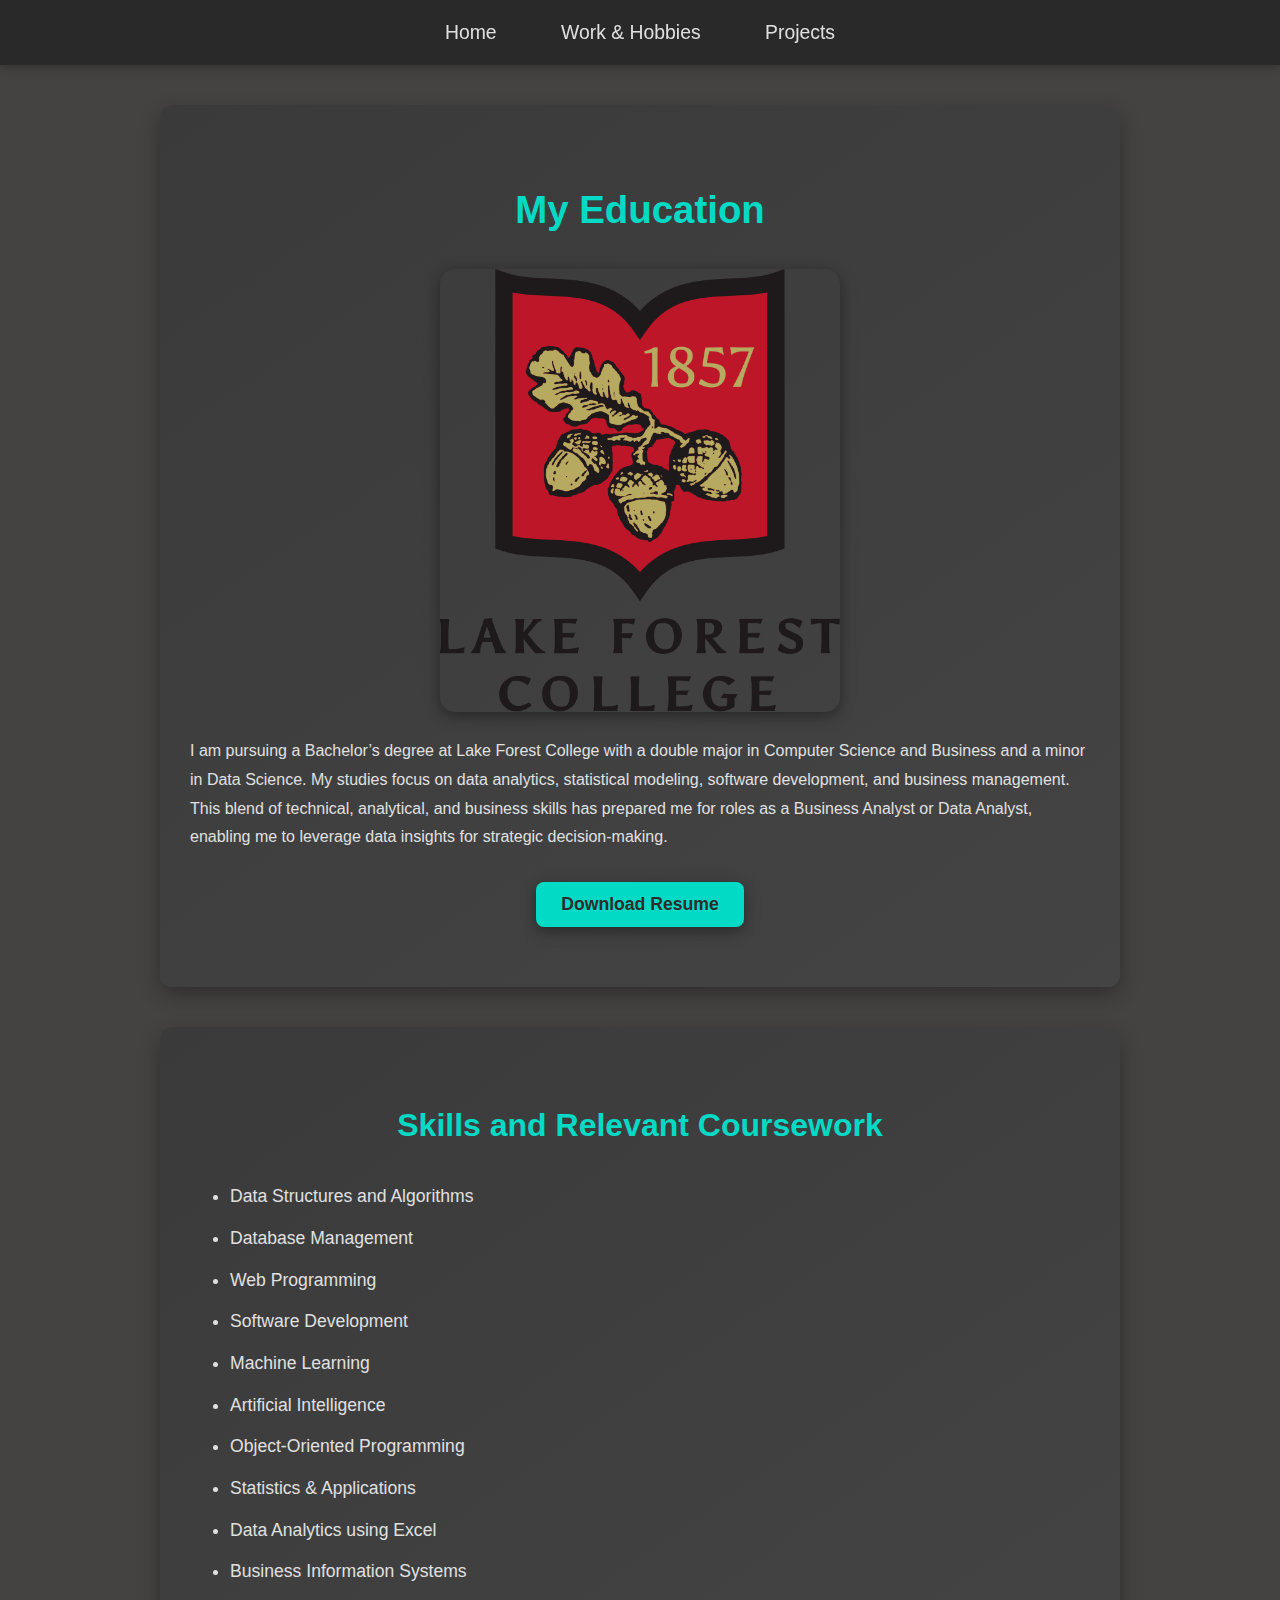
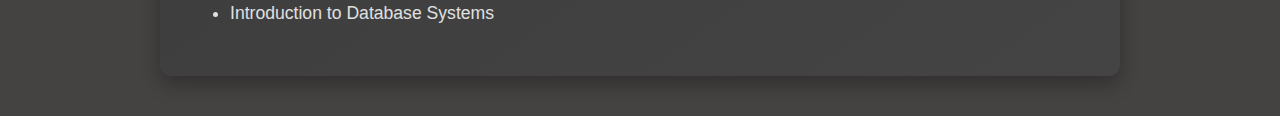
<file: education.html>
<!DOCTYPE html>
<html lang="en">
<head>
    <meta charset="UTF-8">
    <meta name="viewport" content="width=device-width, initial-scale=1.0">
    <meta name="description" content="Ahmed's Education - Academic Background, Relevant Coursework">
    <title>Ahmed Abdelhamed - Education</title>
    <link rel="stylesheet" href="styles.css">
</head>
<body>
    <!-- Navigation Section -->
    <nav>
        <ul>
            <li><a href="index.html">Home</a></li>
            <li><a href="work.html">Work & Hobbies</a></li>
            <li><a href="projects.html">Projects</a></li>
        </ul>
    </nav>

    <!-- Education Section -->
    <section id="education">
        <h1>My Education</h1>
        <img src="images/lake_forest_college.png" alt="Lake Forest College" width="400" class="center">
        <p>I am pursuing a Bachelor’s degree at Lake Forest College with a double major in Computer Science and Business and a minor in Data Science. My studies focus on data analytics, statistical modeling, software development, and business management. This blend of technical, analytical, and business skills has prepared me for roles as a Business Analyst or Data Analyst, enabling me to leverage data insights for strategic decision-making.</p>
        <button onclick="window.location.href='resume.pdf'" download>Download Resume</button>
    </section>

    <!-- Skills and Relevant Coursework Section -->
    <section id="skills-coursework">
        <h2>Skills and Relevant Coursework</h2>
        <ul>
            <li>Data Structures and Algorithms</li>
            <li>Database Management</li>
            <li>Web Programming</li>
            <li>Software Development</li>
            <li>Machine Learning</li>
            <li>Artificial Intelligence</li>
            <li>Object-Oriented Programming</li>
            <li>Statistics & Applications</li>
            <li>Data Analytics using Excel</li>
            <li>Business Information Systems</li>
            <li>Introduction to Database Systems</li>

           
        </ul>
    </section>
</body>
</html>
</file>
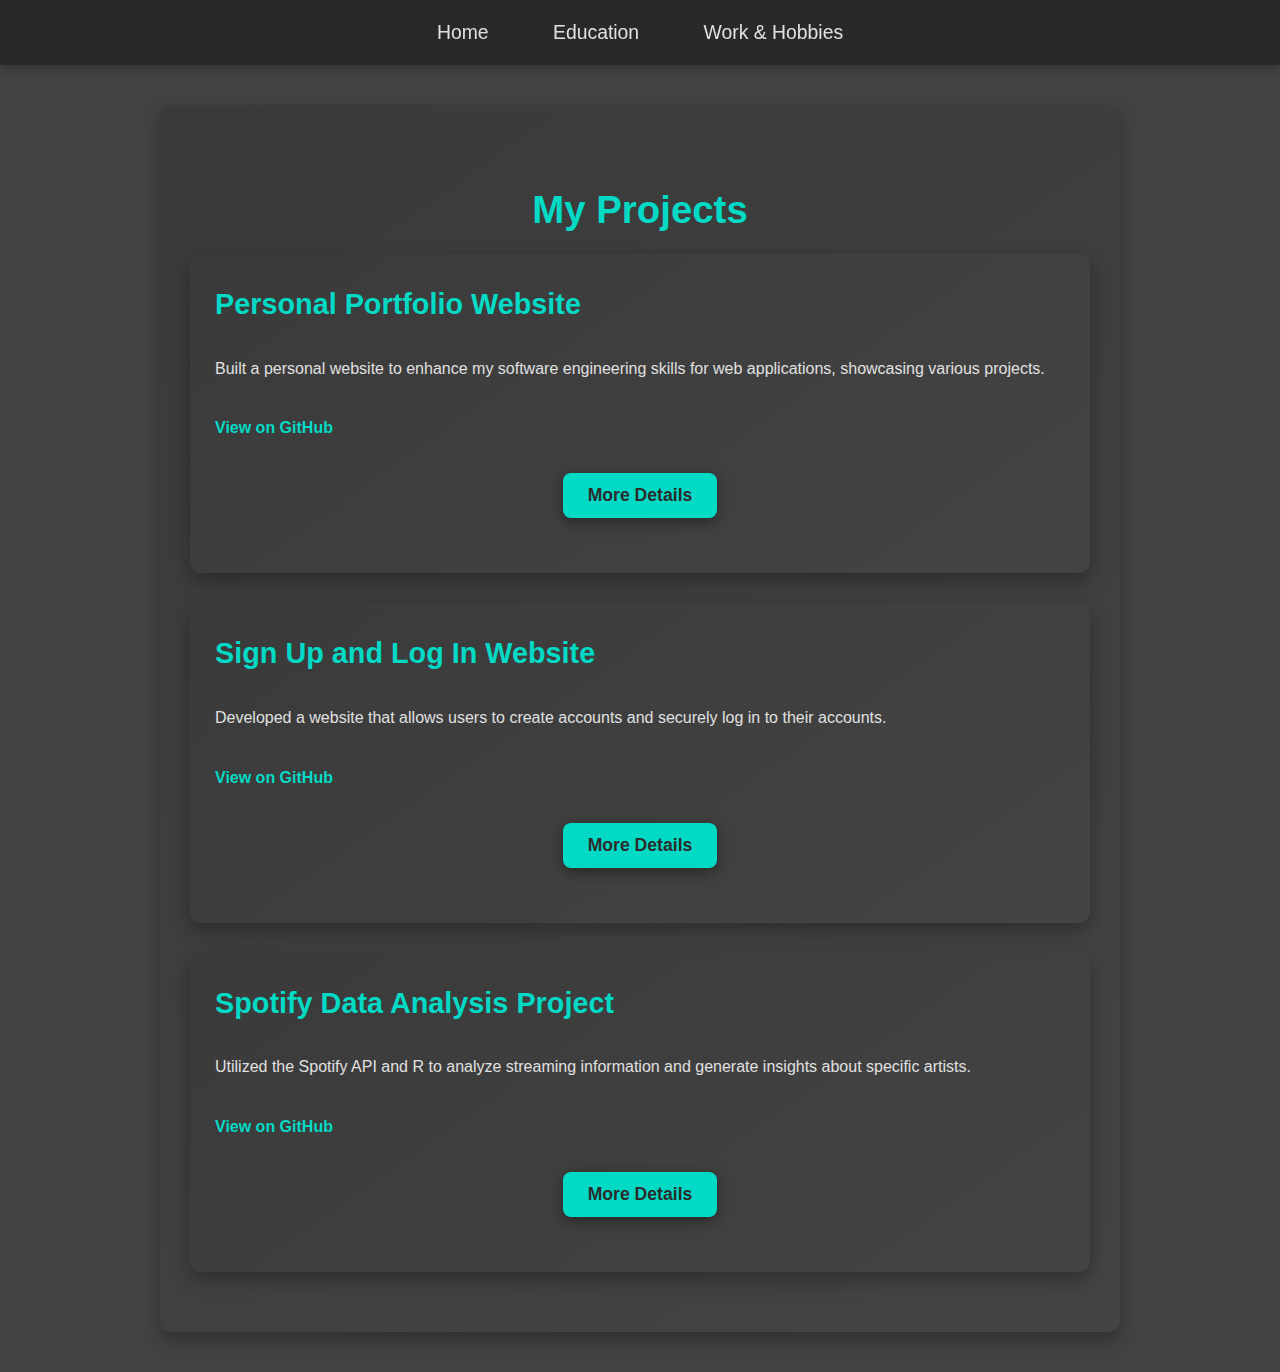
<file: projects.html>
<!DOCTYPE html>
<html lang="en">
<head>
    <meta charset="UTF-8">
    <meta name="viewport" content="width=device-width, initial-scale=1.0">
    <meta name="description" content="Ahmed's Projects - Software and Web Development Projects">
    <title>Ahmed Abdelhamed - Projects</title>
    <link rel="stylesheet" href="styles.css">
</head>
<body>
    <!-- Navigation Section -->
    <nav>
        <ul>
            <li><a href="index.html">Home</a></li>
            <li><a href="education.html">Education</a></li>
            <li><a href="work.html">Work & Hobbies</a></li>
        </ul>
    </nav>

    <!-- Projects Section -->
    <section id="projects">
        <h1>My Projects</h1>

        <!-- Project Card 1: Personal Website -->
        <div class="project-card">
            <h2>Personal Portfolio Website</h2>
            <p>Built a personal website to enhance my software engineering skills for web applications, showcasing various projects.</p>
            <a href="https://github.com/abdelhamed03" target="_blank">View on GitHub</a>
            <button onclick="showModal('modal-portfolio')">More Details</button>
            <div id="modal-portfolio" class="modal">
                <div class="modal-content">
                    <span class="close-modal" onclick="closeModal('modal-portfolio')">&times;</span>
                    <h2>Personal Portfolio Website</h2>
                    <p>
                        This project demonstrates my skills in:
                        <ul>
                            <li>HTML, CSS for the design and styling</li>
                            <li>JavaScript for creating interactive elements</li>
                            <li>Creating responsive layouts to provide a good user experience across all devices</li>
                        </ul>
                    </p>
                    <p>This portfolio includes my educational background, work experience, projects, and skills to assist recruiters in evaluating my abilities.</p>
                </div>
            </div>
        </div>

        <!-- Project Card 2: Sign Up and Log In Website -->
        <div class="project-card">
            <h2>Sign Up and Log In Website</h2>
            <p>Developed a website that allows users to create accounts and securely log in to their accounts.</p>
            <a href="https://github.com/abdelhamed03" target="_blank">View on GitHub</a>
            <button onclick="showModal('modal-signup')">More Details</button>
            <div id="modal-signup" class="modal">
                <div class="modal-content">
                    <span class="close-modal" onclick="closeModal('modal-signup')">&times;</span>
                    <h2>Sign Up and Log In Website</h2>
                    <p>
                        Features:
                        <ul>
                            <li>User authentication, including account creation and secure logins</li>
                            <li>Ongoing security checks to maintain data integrity</li>
                            <li>Data stored in secure databases for efficient and safe access</li>
                        </ul>
                    </p>
                    <p>This project focuses on backend security practices and user data management for web applications.</p>
                </div>
            </div>
        </div>

        <!-- Project Card 3: Spotify Data Project -->
        <div class="project-card">
            <h2>Spotify Data Analysis Project</h2>
            <p>Utilized the Spotify API and R to analyze streaming information and generate insights about specific artists.</p>
            <a href="https://github.com/abdelhamed03" target="_blank">View on GitHub</a>
            <button onclick="showModal('modal-spotify')">More Details</button>
            <div id="modal-spotify" class="modal">
                <div class="modal-content">
                    <span class="close-modal" onclick="closeModal('modal-spotify')">&times;</span>
                    <h2>Spotify Data Analysis Project</h2>
                    <p>
                        Tools and Skills Used:
                        <ul>
                            <li>Spotifyr Package for data extraction</li>
                            <li>Data analysis and manipulation using R</li>
                            <li>Creation of a research paper using RMarkdown, including hypotheses and conclusions</li>
                        </ul>
                    </p>
                    <p>This project highlights my skills in data analysis, R programming, and the ability to derive insights from real-world data.</p>
                </div>
            </div>
        </div>
    </section>

    <!-- Link to External JavaScript -->
    <script src="scripts.js"></script>
</body>
</html>
</file>
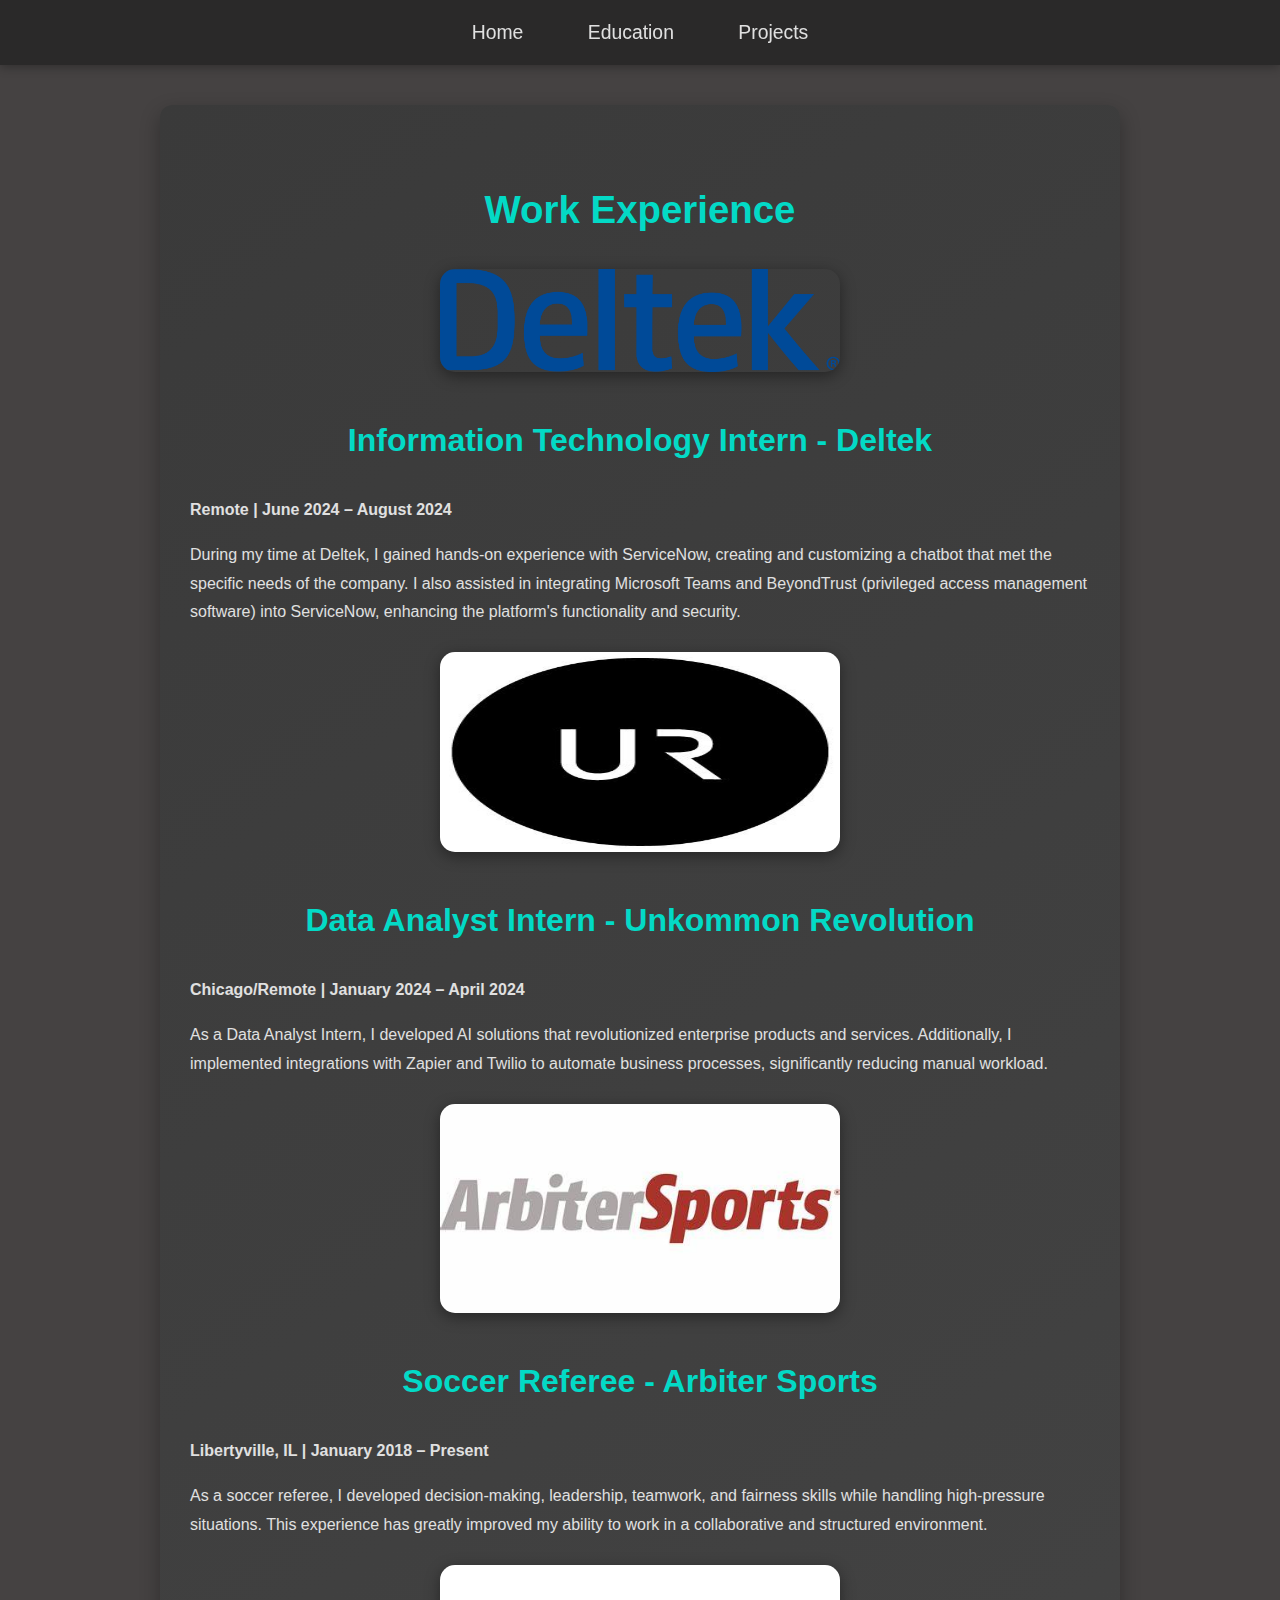
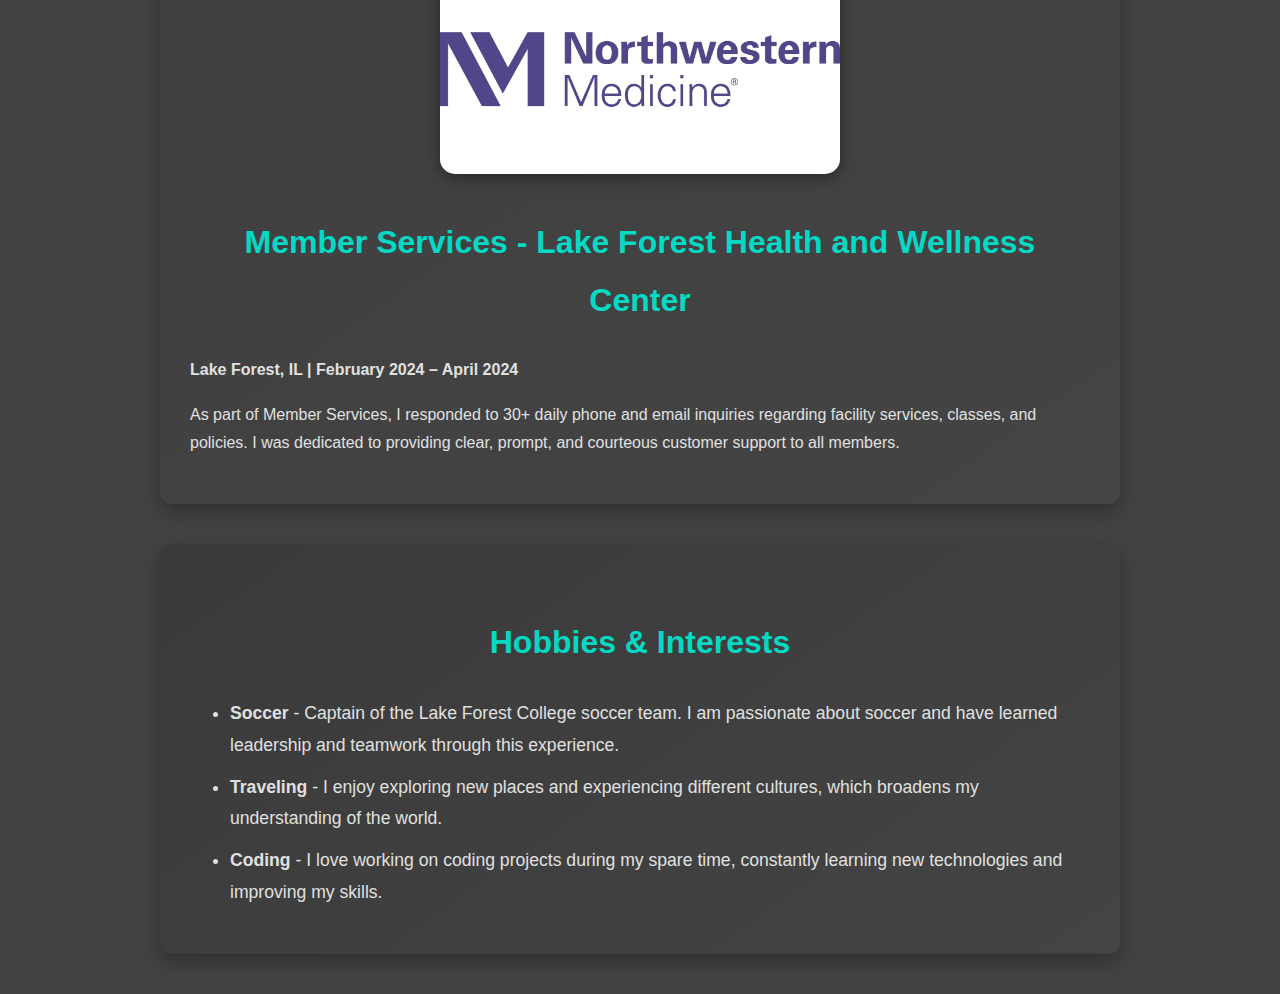
<file: work.html>
<!DOCTYPE html>
<html lang="en">
<head>
    <meta charset="UTF-8">
    <meta name="viewport" content="width=device-width, initial-scale=1.0">
    <meta name="description" content="Ahmed's Work Experience and Hobbies">
    <title>Ahmed Abdelhamed - Work & Hobbies</title>
    <link rel="stylesheet" href="styles.css">
</head>
<body>
    <!-- Navigation Section -->
    <nav>
        <ul>
            <li><a href="index.html">Home</a></li>
            <li><a href="education.html">Education</a></li>
            <li><a href="projects.html">Projects</a></li>
        </ul>
    </nav>

    <!-- Work Experience Section -->
    <section id="work">
        <h1>Work Experience</h1>

        <!-- Job 1: Deltek -->
        <div class="job">
            <img src="images/deltek.png" alt="Deltek Logo" class="job-image">
            <h2>Information Technology Intern - Deltek</h2>
            <p><strong>Remote | June 2024 – August 2024</strong></p>
            <p>
                During my time at Deltek, I gained hands-on experience with ServiceNow, creating and customizing a chatbot that met the specific needs of the company. 
                I also assisted in integrating Microsoft Teams and BeyondTrust (privileged access management software) into ServiceNow, 
                enhancing the platform's functionality and security.
            </p>
        </div>

        <!-- Job 2: Unkommon Revolution -->
        <div class="job">
            <img src="images/unkommon_revolution.png" alt="Unkommon Revolution Logo" class="job-image" height="200" width="200">
            <h2>Data Analyst Intern - Unkommon Revolution</h2>
            <p><strong>Chicago/Remote | January 2024 – April 2024</strong></p>
            <p>
                As a Data Analyst Intern, I developed AI solutions that revolutionized enterprise products and services. 
                Additionally, I implemented integrations with Zapier and Twilio to automate business processes, significantly reducing manual workload.
            </p>
        </div>

        <!-- Job 3: Arbiter Sports -->
        <div class="job">
            <img src="images/arbiter.jpg" alt="Arbiter Sports Logo" class="job-image">
            <h2>Soccer Referee - Arbiter Sports</h2>
            <p><strong>Libertyville, IL | January 2018 – Present</strong></p>
            <p>
                As a soccer referee, I developed decision-making, leadership, teamwork, and fairness skills while handling high-pressure situations. 
                This experience has greatly improved my ability to work in a collaborative and structured environment.
            </p>
        </div>

        <!-- Job 4: Lake Forest Health and Wellness Center -->
        <div class="job">
            <img src="images/Northwestern_Medicine_Logo.jpg" alt="Lake Forest Health and Wellness Center Logo" class="job-image">
            <h2>Member Services - Lake Forest Health and Wellness Center</h2>
            <p><strong>Lake Forest, IL | February 2024 – April 2024</strong></p>
            <p>
                As part of Member Services, I responded to 30+ daily phone and email inquiries regarding facility services, classes, and policies.
                I was dedicated to providing clear, prompt, and courteous customer support to all members.
            </p>
        </div>
    </section>

    <!-- Hobbies Section -->
    <section id="hobbies">
        <h2>Hobbies & Interests</h2>
        <ul>
            <li><strong>Soccer</strong> - Captain of the Lake Forest College soccer team. I am passionate about soccer and have learned leadership and teamwork through this experience.</li>
            <li><strong>Traveling</strong> - I enjoy exploring new places and experiencing different cultures, which broadens my understanding of the world.</li>
            <li><strong>Coding</strong> - I love working on coding projects during my spare time, constantly learning new technologies and improving my skills.</li>
    
        </ul>
    </section>
</body>
</html>
</file>
<file: styles.css>
/* General Body and Page Styles */
body {
    font-family: 'Roboto', Arial, Helvetica, sans-serif;
    color: #e0e0e0;
    line-height: 1.8;
    margin: 0;
    padding: 0;
    background-color: #454242; /* Slightly lighter dark gray for a softer tech feel */
}

/* Navigation Bar Styles */
nav {
    background-color: #2a2929; /* Lighter dark gray for the nav */
    color: #e0e0e0;
    padding: 15px 0;
    text-align: center;
    box-shadow: 0 2px 10px rgba(0, 0, 0, 0.3);
    position: sticky;
    top: 0;
    z-index: 1000;
}

nav ul {
    list-style: none;
    padding: 0;
    margin: 0;
}

nav ul li {
    display: inline;
    margin: 0 20px;
}

nav ul li a {
    color: #e0e0e0;
    text-decoration: none;
    font-weight: 500;
    font-size: 1.1em;
    padding: 10px;
    transition: background-color 0.3s ease, color 0.3s ease;
}

nav ul li a:hover {
    background-color: #03dac6; /* Teal highlight for hover */
    border-radius: 5px;
    color: #2c2c2c;
}

/* Section Headers */
h1, h2 {
    color: #03dac6; /* Bright teal for techy contrast */
    font-weight: 700;
}

h1 {
    font-size: 2.4em;
    text-align: center;
    margin-top: 40px;
    margin-bottom: 10px;
}

h2 {
    font-size: 2em;
    margin-top: 40px;
    text-align: center;
}

/* About Me and General Sections */
section {
    max-width: 900px;
    margin: 40px auto;
    padding: 30px;
    background: linear-gradient(145deg, #3a3a3a, #444444); /* Lighter gradient for a softer look */
    border-radius: 12px;
    box-shadow: 0 8px 20px rgba(0, 0, 0, 0.3);
}

/* Project Card and Contact Form Backgrounds */
.project-card, form {
    background: linear-gradient(145deg, #3a3a3a, #444444); /* Lighter gradient */
    box-shadow: 0 8px 20px rgba(0, 0, 0, 0.3);
}

/* Image Styling */
img {
    display: block;
    margin: 25px auto;
    border-radius: 15px;
    box-shadow: 0 4px 15px rgba(0, 0, 0, 0.4);
    width: 70%;
    max-width: 400px;
}

/* Profile Image Styling */
.profile-image {
    width: 300px;
    height: auto;
    max-width: 100%;
    display: block;
    margin: 20px auto;
    border-radius: 50%;
    box-shadow: 0 4px 15px rgba(0, 0, 0, 0.4);
}

/* Technical Skills List */
ul {
    padding-left: 40px;
    list-style-type: disc;
    margin-top: 20px;
}

li {
    margin-bottom: 10px;
    font-size: 1.1em;
}

/* Button for Resume Download */
button {
    display: block;
    margin: 30px auto;
    padding: 12px 25px;
    background-color: #03dac6;
    color: #2c2c2c;
    border: none;
    border-radius: 8px;
    font-size: 1.1em;
    font-weight: bold;
    cursor: pointer;
    transition: background-color 0.3s ease, transform 0.2s ease;
    box-shadow: 0 4px 15px rgba(0, 0, 0, 0.4);
}

button:hover {
    background-color: #00bfa5;
    transform: translateY(-3px);
}

/* Contact Form */
form {
    max-width: 700px;
    margin: 0 auto;
    padding: 30px;
    background: linear-gradient(145deg, #3a3a3a, #444444); /* Matching gradient for consistency */
    border-radius: 8px;
    box-shadow: 0 8px 20px rgba(0, 0, 0, 0.3);
}

label {
    display: block;
    margin-bottom: 10px;
    font-weight: bold;
    font-size: 1.1em;
    color: #e0e0e0;
}

input[type="text"], input[type="email"], textarea {
    width: 100%;
    padding: 12px;
    margin-bottom: 25px;
    border: 2px solid #333;
    border-radius: 6px;
    font-size: 1em;
    background-color: #1f1f1f;
    color: #e0e0e0;
    transition: border-color 0.3s ease;
}

input[type="text"]:focus, input[type="email"]:focus, textarea:focus {
    border-color: #03dac6; /* Lighter blue-teal on focus */
    outline: none;
}

input[type="submit"] {
    background-color: #03dac6; /* Vibrant Teal */
    color: #2c2c2c;
    border: none;
    padding: 12px 30px;
    border-radius: 8px;
    cursor: pointer;
    font-size: 1.1em;
    font-weight: bold;
    transition: background-color 0.3s ease, transform 0.2s ease;
    box-shadow: 0 4px 15px rgba(0, 0, 0, 0.4);
}

input[type="submit"]:hover {
    background-color: #00bfa5;
    transform: translateY(-3px);
}

/* Projects Section */
.project-card {
    background: linear-gradient(145deg, #3a3a3a, #444444); /* Dark gradient for project cards */
    padding: 25px;
    margin-bottom: 30px;
    border-radius: 12px;
    box-shadow: 0 8px 20px rgba(0, 0, 0, 0.3);
    transition: transform 0.3s ease, box-shadow 0.3s ease;
}

.project-card:hover {
    transform: translateY(-5px);
    box-shadow: 0 12px 25px rgba(0, 0, 0, 0.5);
}

.project-card h2 {
    margin-top: 0;
    color: #03dac6; /* Teal for headings */
    font-size: 1.8em;
    text-align: left;
}

.project-card a {
    display: inline-block;
    margin-top: 15px;
    text-decoration: none;
    color: #03dac6;
    font-weight: bold;
    transition: color 0.3s ease;
}

.project-card a:hover {
    color: #00bfa5; /* Slightly darker teal */
}

/* Footer Styles */
footer {
    text-align: center;
    padding: 20px 0;
    background-color: #3a3a3a; /* Lighter dark gray for footer */
    color: #e0e0e0;
    position: sticky;
    width: 100%;
    bottom: 0;
    box-shadow: 0 -2px 10px rgba(0, 0, 0, 0.3);
}

/* Modal Styling */
.modal {
    display: none;
    position: fixed;
    top: 0;
    left: 0;
    width: 100%;
    height: 100%;
    background-color: rgba(0, 0, 0, 0.7); /* Lighter opacity for modal background */
    justify-content: center;
    align-items: center;
    z-index: 1001;
}

.modal-content {
    background: #3a3a3a; /* Lighter dark gray for modal content */
    padding: 25px;
    border-radius: 10px;
    max-width: 600px;
    color: #e0e0e0;
    box-shadow: 0 0 25px rgba(0, 0, 0, 0.5);
    position: relative;
}

.close-modal {
    position: absolute;
    top: 10px;
    right: 15px;
    font-size: 1.5em;
    cursor: pointer;
    color: #03dac6;
}
</file>
